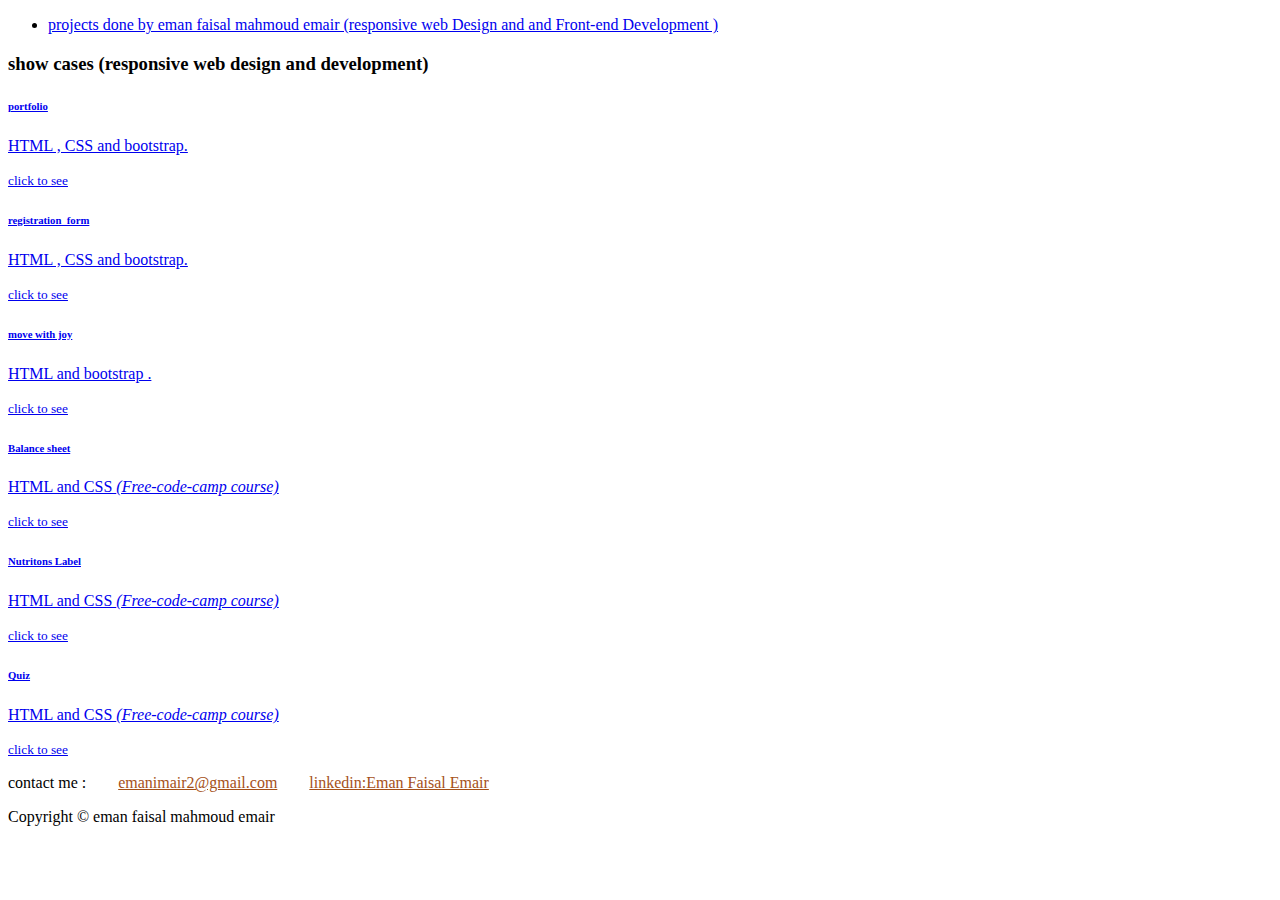
<file: index.html>
<!DOCTYPE html>
<html lang="en">
<head>
    <meta charset="UTF-8">
    <meta name="viewport" content="width=device-width, initial-scale=1.0">
    <link href="https://cdn.jsdelivr.net/npm/bootstrap@5.3.1/dist/css/bootstrap.min.css" rel="stylesheet" integrity="sha384-4bw+/aepP/YC94hEpVNVgiZdgIC5+VKNBQNGCHeKRQN+PtmoHDEXuppvnDJzQIu9" crossorigin="anonymous">
     <link rel="stylesheet" href="index_styles.css"> 
    <title>show cases </title>
</head>
<body>
    <div class="px-3 py-2 text-bg-dark border-bottom nav">
        <div class="container">
              <ul class="nav col-12 col-lg-auto my-2 justify-content-center my-md-0 text-small">
              <li>
                <a href="./index.html" class="nav-link text-secondary">
                    projects done by eman faisal mahmoud emair (responsive web Design and and Front-end Development ) 
                </a>
            </li> 
            </ul>
          </div>
        </div>
      </div>
   <h3> show cases (responsive web design and development) </h3>

   <div class="d-flex flex-column flex-md-row p-4 gap-4 py-md-5 align-items-center justify-content-center">
    <div class="list-group">
        <a href="./portfolio.html" class="list-group-item list-group-item-action d-flex gap-3 py-3" aria-current="true">
            <div class="d-flex gap-2 w-100 justify-content-between">
              <div>
                <h6 class="mb-0">portfolio </h6>
                <p class="mb-0 opacity-75">HTML , CSS and bootstrap. </p>
    
              </div>
              <small class="opacity-50 text-nowrap">click to see </small>
            </div>
          </a>
          <a href="./registration_form" class="list-group-item list-group-item-action d-flex gap-3 py-3" aria-current="true">
            <div class="d-flex gap-2 w-100 justify-content-between">
              <div>
                <h6 class="mb-0">registration_form </h6>
                <p class="mb-0 opacity-75">HTML , CSS and bootstrap. </p>
    
              </div>
              <small class="opacity-50 text-nowrap">click to see </small>
            </div>
          </a>
        
          <a href="./move-with-joy.html" class="list-group-item list-group-item-action d-flex gap-3 py-3" aria-current="true">
            <div class="d-flex gap-2 w-100 justify-content-between">
              <div>
                <h6 class="mb-0">move with joy  </h6>
                <p class="mb-0 opacity-75">HTML and bootstrap . </p>
    
              </div>
              <small class="opacity-50 text-nowrap">click to see </small>
            </div>
          </a>
      <a href="./balance_sheet.html" class="list-group-item list-group-item-action d-flex gap-3 py-3" aria-current="true">
        <div class="d-flex gap-2 w-100 justify-content-between">
          <div>
            <h6 class="mb-0">Balance sheet </h6>
            <p class="mb-0 opacity-75">HTML and CSS <em>(Free-code-camp course) </em></p>

          </div>
          <small class="opacity-50 text-nowrap">click to see </small>
        </div>
      </a>
      <a href="./Nutrition-Facts-Label.html" class="list-group-item list-group-item-action d-flex gap-3 py-3" aria-current="true">
        <div class="d-flex gap-2 w-100 justify-content-between">
          <div>
            <h6 class="mb-0">Nutritons Label </h6>
            <p class="mb-0 opacity-75">HTML and CSS <em> (Free-code-camp course)</em> </p>

          </div>
          <small class="opacity-50 text-nowrap">click to see</small>
        </div>
      </a>
      <a href="./Quiz.html" class="list-group-item list-group-item-action d-flex gap-3 py-3" aria-current="true">
        <div class="d-flex gap-2 w-100 justify-content-between">
          <div>
            <h6 class="mb-0">Quiz</h6>
            <p class="mb-0 opacity-75">HTML and CSS <em> (Free-code-camp course)</em> </p>
          </div>
          <small class="opacity-50 text-nowrap">click to see </small>
        </div>
      </a>
    </div>
  </div>
  <p id="contact-me"> contact me : <a href="mailto: emanimair2@gmail.com" id="email"> emanimair2@gmail.com </a> <a id="linkedin" href="https://www.linkedin.com/in/eman-faisal-emair-4bb50a253/"> linkedin:Eman Faisal Emair  </a>  </p>

</body>
<footer>  <p>Copyright © eman faisal mahmoud emair </p>
</footer>
</html>
</file>
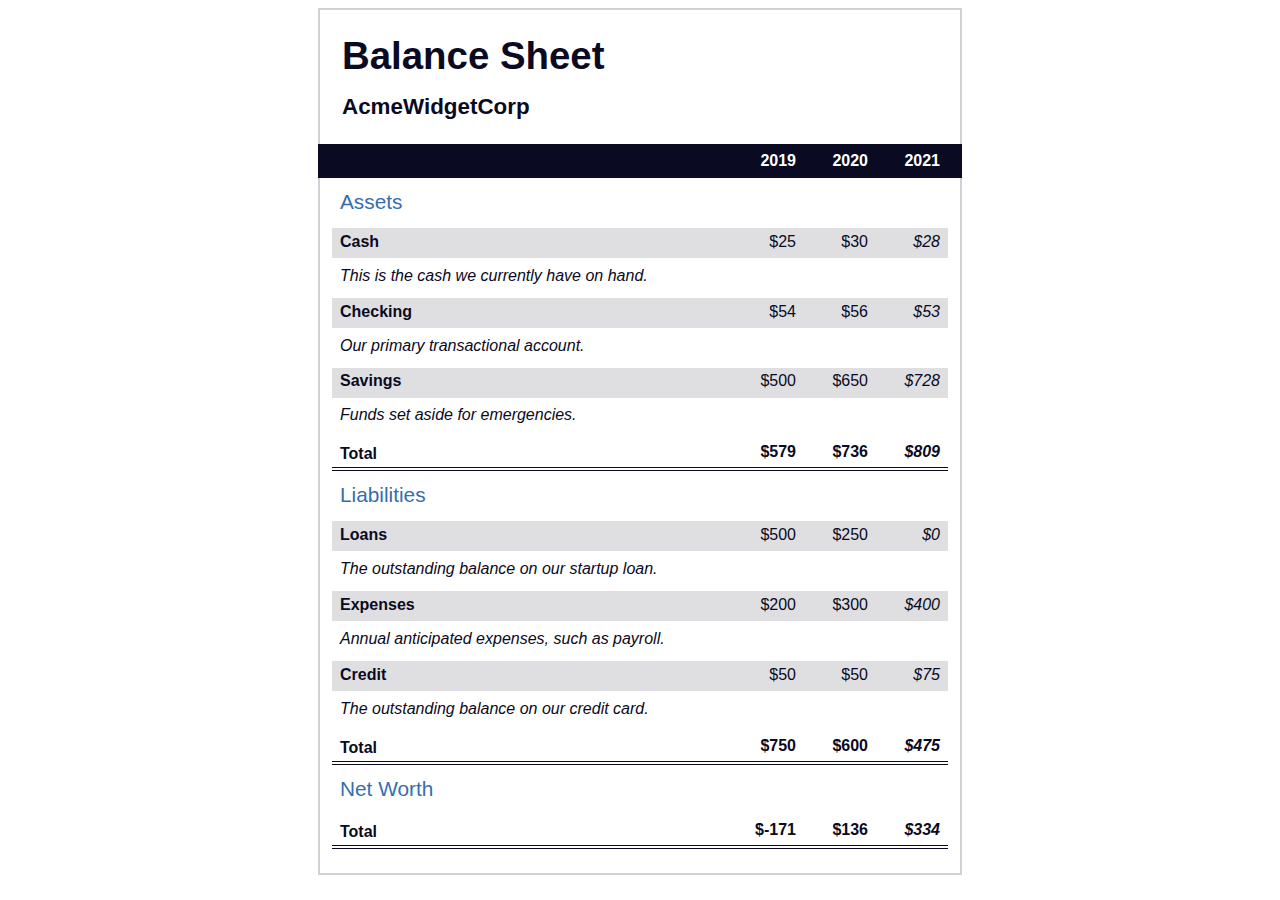
<file: balance_sheet.html>
<!DOCTYPE html>
<html lang="en">
  <head>
    <meta charset="UTF-8">
    <meta name="viewport" content="width=device-width, initial-scale=1.0">
    <title>Balance Sheet</title>
    <link rel="stylesheet" href="./balance_sheet_styles.css">

  </head>
  <body>

    <main>
      <section>
        <h1>
          <span class="flex">
            <span>AcmeWidgetCorp</span>
            <span>Balance Sheet</span>
          </span>
        </h1>
        <div id="years" aria-hidden="true">
          <span class="year">2019</span>
          <span class="year">2020</span>
          <span class="year">2021</span>
        </div>
        <div class="table-wrap">
          <table>
            <caption>Assets</caption>
            <thead>
              <tr>
                <td></td>
                <th><span class="sr-only year">2019</span></th>
                <th><span class="sr-only year">2020</span></th>
                <th class="current"><span class="sr-only year">2021</span></th>
              </tr>
            </thead>
            <tbody>
              <tr class="data">
                <th>Cash <span class="description">This is the cash we currently have on hand.</span></th>
                <td>$25</td>
                <td>$30</td>
                <td class="current">$28</td>
              </tr>
              <tr class="data">
                <th>Checking <span class="description">Our primary transactional account.</span></th>
                <td>$54</td>
                <td>$56</td>
                <td class="current">$53</td>
              </tr>
              <tr class="data">
                <th>Savings <span class="description">Funds set aside for emergencies.</span></th>
                <td>$500</td>
                <td>$650</td>
                <td class="current">$728</td>
              </tr>
              <tr class="total">
                <th>Total <span class="sr-only">Assets</span></th>
                <td>$579</td>
                <td>$736</td>
                <td class="current">$809</td>
              </tr>
            </tbody>
          </table>
          <table>
            <caption>Liabilities</caption>
            <thead>
              <tr>
              <td></td>
              <th><span class="sr-only">2019</span></th>
              <th><span class="sr-only">2020</span></th>
              <th><span class="sr-only">2021</span></th>
              </tr>
            </thead>
            <tbody>
              <tr class="data">
                <th>Loans <span class="description">The outstanding balance on our startup loan.</span></th>
                <td>$500</td>
                <td>$250</td>
                <td class="current">$0</td>
              </tr>
              <tr class="data">
                <th>Expenses <span class="description">Annual anticipated expenses, such as payroll.</span></th>
                <td>$200</td>
                <td>$300</td>
                <td class="current">$400</td>
              </tr>
              <tr class="data">
                <th>Credit <span class="description">The outstanding balance on our credit card.</span></th>
                <td>$50</td>
                <td>$50</td>
                <td class="current">$75</td>
              </tr>
              <tr class="total">
                <th>Total <span class="sr-only">Liabilities</span></th>
                <td>$750</td>
                <td>$600</td>
                <td class="current">$475</td>
              </tr>
            </tbody>
          </table>
          <table>
            <caption>Net Worth</caption>
            <thead>
              <tr>
              <td></td>
              <th><span class="sr-only">2019</span></th>
              <th><span class="sr-only">2020</span></th>
              <th><span class="sr-only">2021</span></th>
              </tr>
            </thead>
            <tbody>
              <tr class="total">
                <th>Total <span class="sr-only">Net Worth</span></th>
                <td>$-171</td>
                <td>$136</td>
                <td class="current">$334</td>
              </tr>
            </tbody>
          </table>
        </div>
      </section>
    </main>
  </body>
</html>
</file>
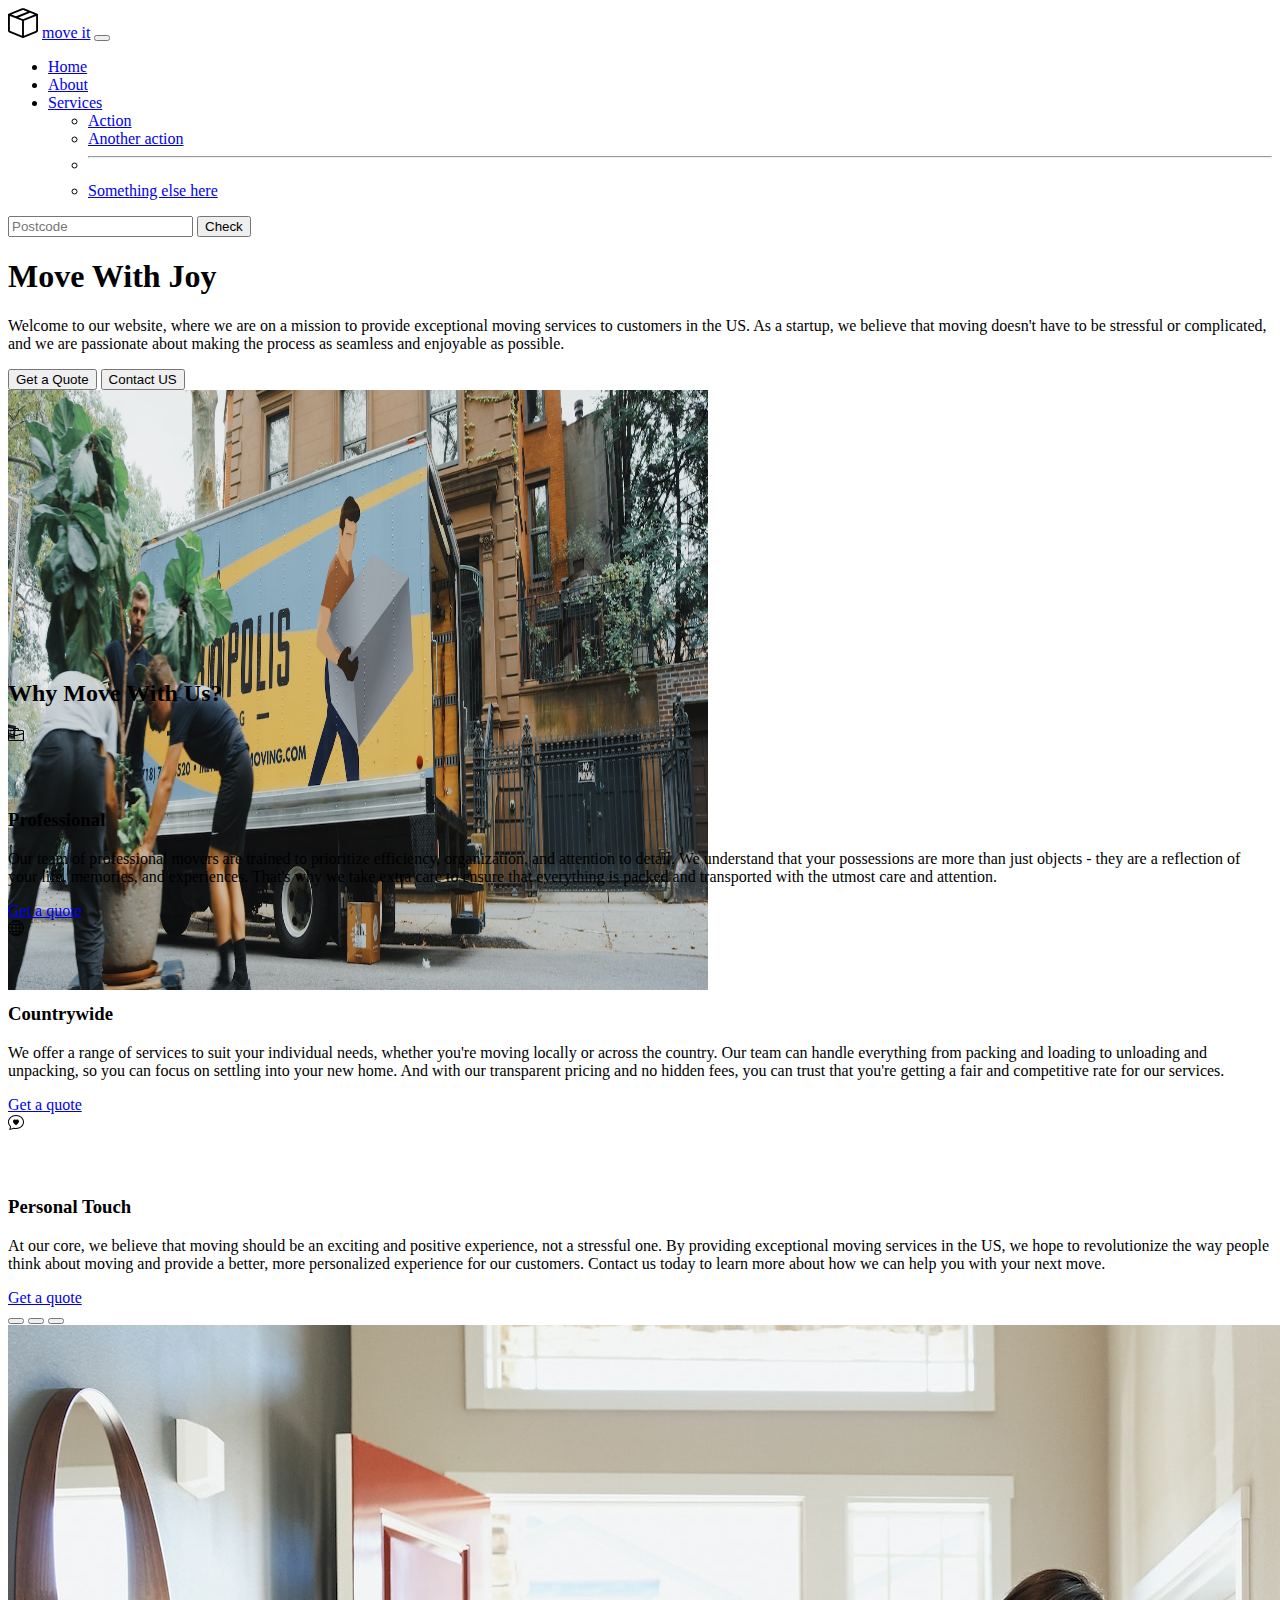
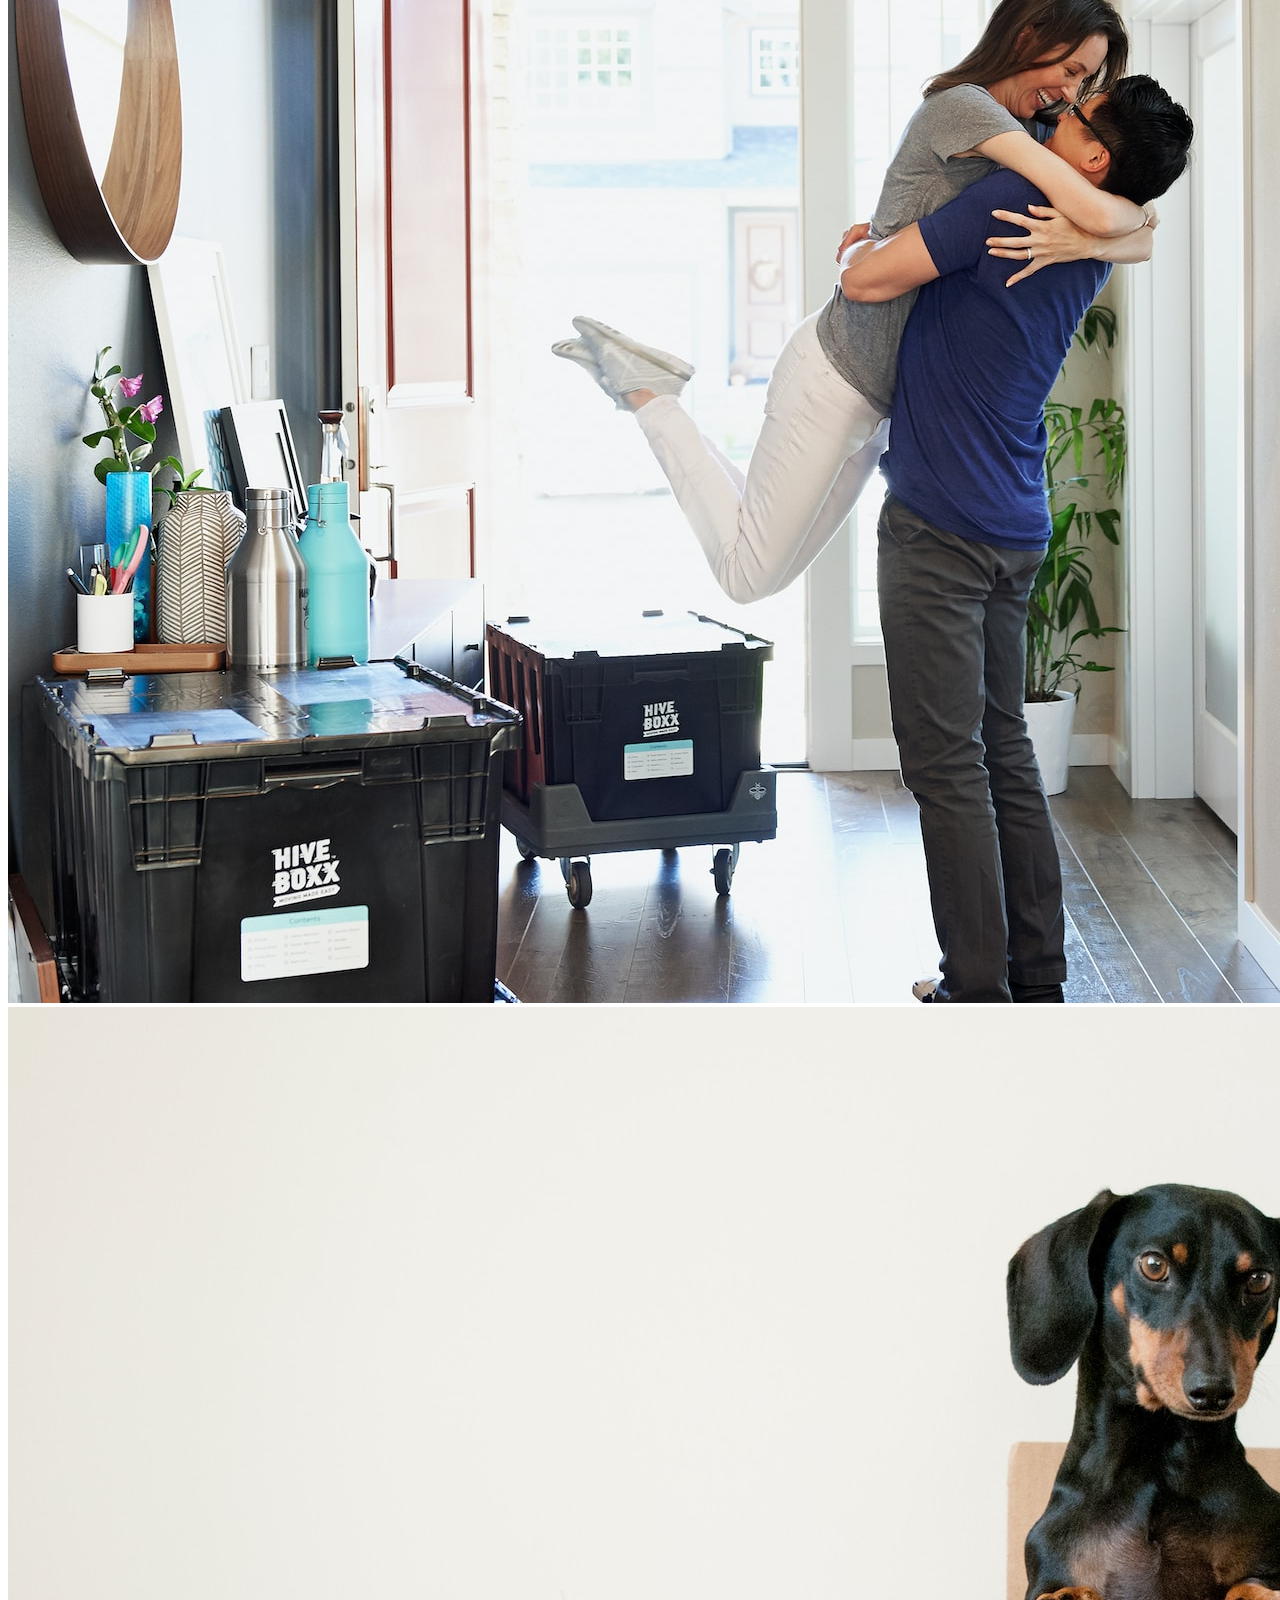
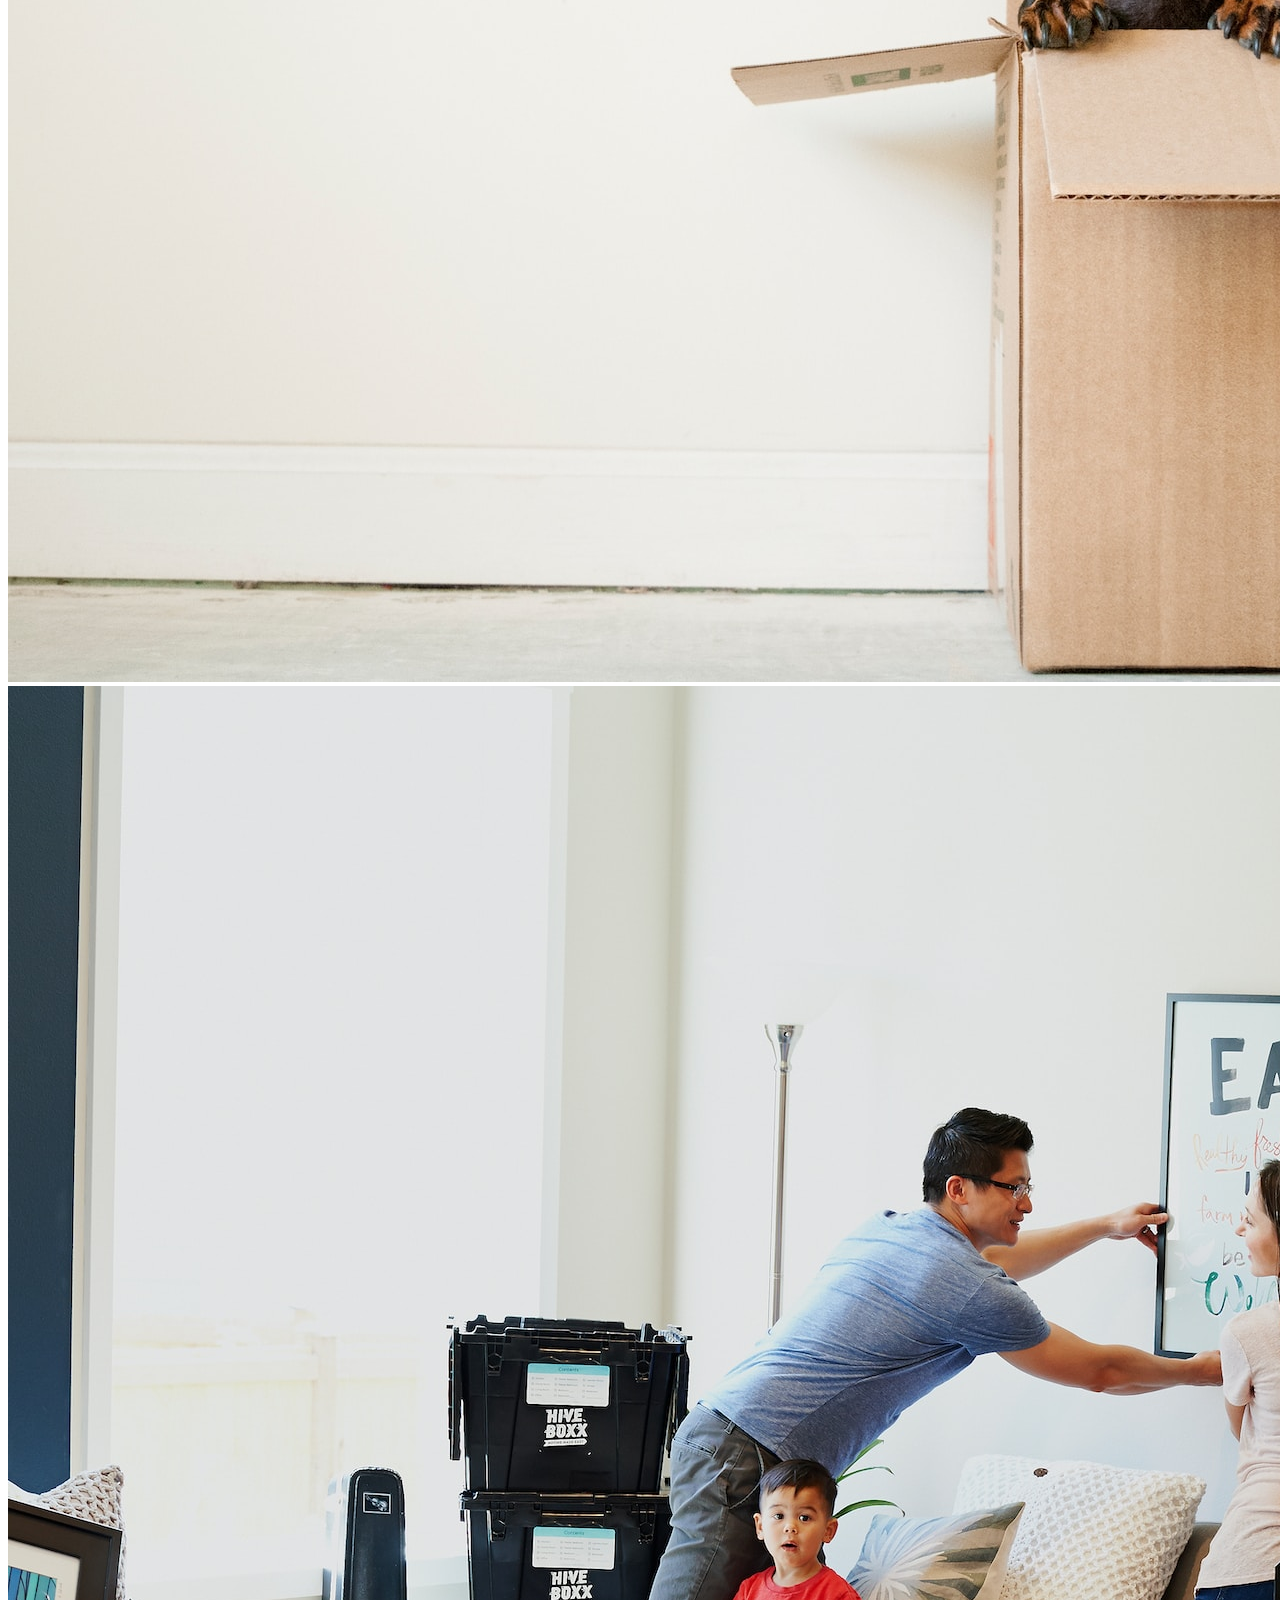
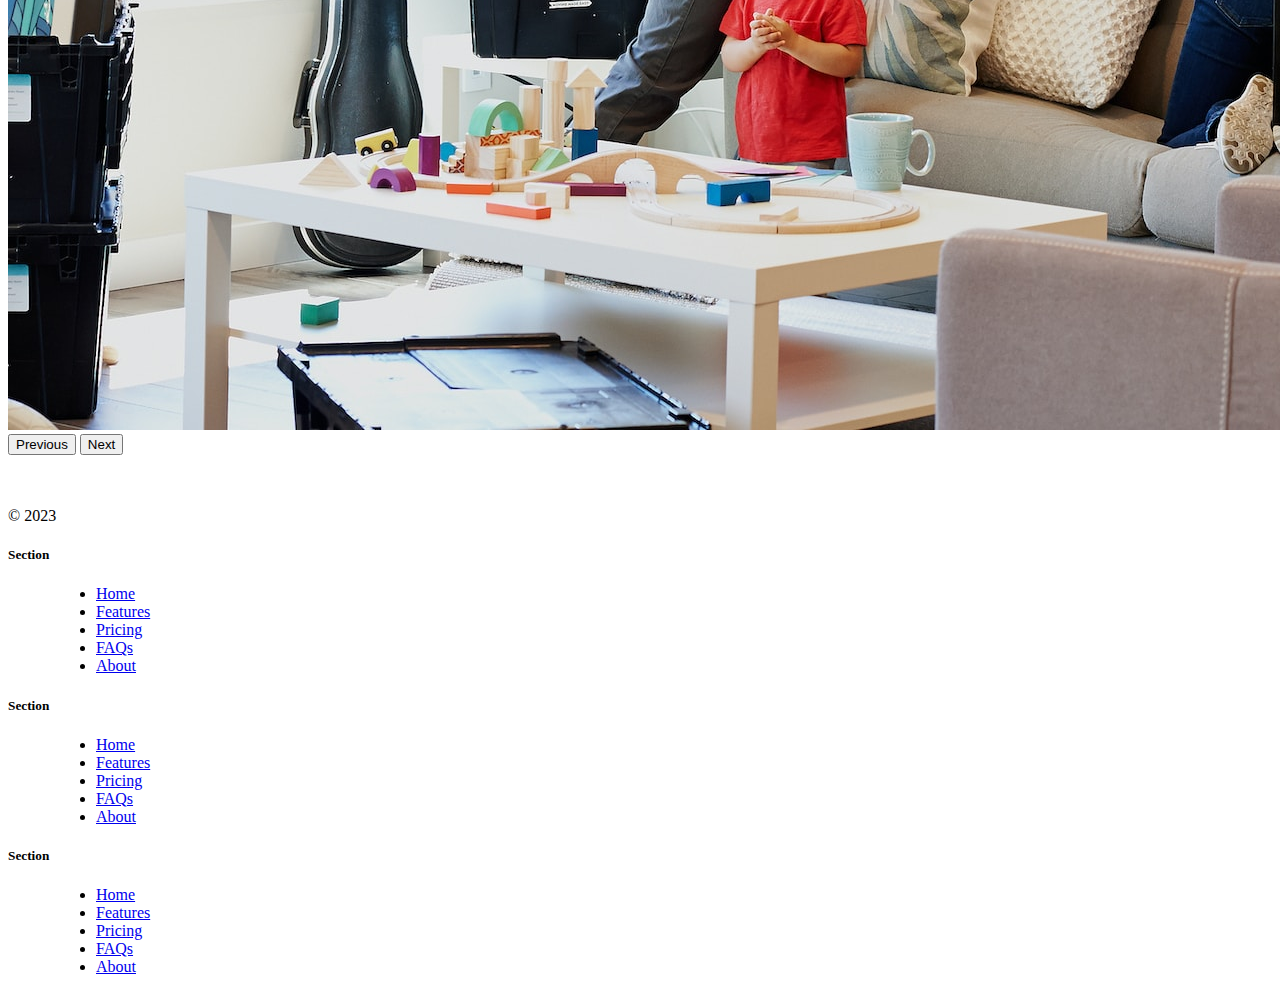
<file: move-with-joy.html>
<!DOCTYPE html>
<html lang="en" data-bs-theme="dark">

<head>
  <meta charset="UTF-8">
  <meta name="viewport" content="width=device-width, initial-scale=1.0">
  <title>Bootstrap Components</title>
  <link href="https://cdn.jsdelivr.net/npm/bootstrap@5.3.0-alpha2/dist/css/bootstrap.min.css" rel="stylesheet"
    integrity="sha384-aFq/bzH65dt+w6FI2ooMVUpc+21e0SRygnTpmBvdBgSdnuTN7QbdgL+OapgHtvPp" crossorigin="anonymous">
    <script src="https://cdn.jsdelivr.net/npm/bootstrap@5.3.0/dist/js/bootstrap.bundle.min.js" integrity="sha384-geWF76RCwLtnZ8qwWowPQNguL3RmwHVBC9FhGdlKrxdiJJigb/j/68SIy3Te4Bkz" crossorigin="anonymous"></script>
  <style>
.nav{
  margin-left: 3rem;
  margin-top: 1rem;
}
.feature-icon {
    width: 4rem;
    height: 4rem;
    border-radius: 0.75rem;
}
  </style>
</head>

<body><nav class="navbar navbar-expand-lg bg-body-tertiary">
  <div class="container-fluid">
    <img  src="./box-seam.svg" alt="move it brand icone " height="30px">
    <a class="navbar-brand" href="#">move it</a>
    <button class="navbar-toggler" type="button" data-bs-toggle="collapse" data-bs-target="#navbarSupportedContent" aria-controls="navbarSupportedContent" aria-expanded="false" aria-label="Toggle navigation">
      <span class="navbar-toggler-icon"></span>
    </button>
    <div class="collapse navbar-collapse" id="navbarSupportedContent">
      <ul class="navbar-nav me-auto mb-2 mb-lg-0">
        <li class="nav-item">
          <a class="nav-link active" aria-current="page" href="#">Home</a>
        </li>
        <li class="nav-item">
          <a class="nav-link" href="#">About </a>
        </li>
        <li class="nav-item dropdown">
          <a class="nav-link dropdown-toggle" href="#" role="button" data-bs-toggle="dropdown" aria-expanded="false">
            Services 
          </a>
          <ul class="dropdown-menu">
            <li><a class="dropdown-item" href="#">Action</a></li>
            <li><a class="dropdown-item" href="#">Another action</a></li>
            <li><hr class="dropdown-divider"></li>
            <li><a class="dropdown-item" href="#">Something else here</a></li>
          </ul>
        </li>
      
      </ul>
      <form class="d-flex" role="search">
        <input class="form-control me-2" type="search" placeholder="Postcode" aria-label="Search">
        <button class="btn btn-outline-success" type="submit">Check</button>
      </form>
    </div>
  </div>
</nav>

<div class="px-4 pt-5 my-5 text-center border-bottom">
  <h1 class="display-4 fw-bold text-body-emphasis">Move With Joy</h1>
  <div class="col-lg-6 mx-auto">
    <p class="lead mb-4">Welcome to our website, where we are on a mission to provide exceptional moving services to customers in the US. As a startup, we believe that moving doesn't have to be stressful or complicated, and we are passionate about making the process as seamless and enjoyable as possible.</p>
    <div class="d-grid gap-2 d-sm-flex justify-content-sm-center mb-5">
      <button type="button" class="btn btn-primary btn-lg px-4 me-sm-3">Get a Quote</button>
      <button type="button" class="btn btn-outline-secondary btn-lg px-4">Contact US</button>
    </div>
  </div>
  <div class="overflow-hidden" style="max-height: 30vh;">
    <div class="container px-5">
      <img src="./moving-van.jpg" class="img-fluid border rounded-3 shadow-lg mb-4" alt="moving van image " width="700" height="600" loading="lazy">
    </div>
  </div>
</div>


<div class="container px-4 py-5" id="featured-3">
  <h2 class="pb-2 border-bottom">Why Move With Us?  </h2>
  <div class="row g-4 py-5 row-cols-1 row-cols-lg-3">
    <div class="feature col">
      <div class="feature-icon d-inline-flex align-items-center justify-content-center text-bg-primary bg-gradient fs-2 mb-3">
        <svg xmlns="http://www.w3.org/2000/svg" width="16" height="16" fill="currentColor" class="bi bi-briefcase" viewBox="0 0 16 16">
          <path d="M6.5 1A1.5 1.5 0 0 0 5 2.5V3H1.5A1.5 1.5 0 0 0 0 4.5v8A1.5 1.5 0 0 0 1.5 14h13a1.5 1.5 0 0 0 1.5-1.5v-8A1.5 1.5 0 0 0 14.5 3H11v-.5A1.5 1.5 0 0 0 9.5 1h-3zm0 1h3a.5.5 0 0 1 .5.5V3H6v-.5a.5.5 0 0 1 .5-.5zm1.886 6.914L15 7.151V12.5a.5.5 0 0 1-.5.5h-13a.5.5 0 0 1-.5-.5V7.15l6.614 1.764a1.5 1.5 0 0 0 .772 0zM1.5 4h13a.5.5 0 0 1 .5.5v1.616L8.129 7.948a.5.5 0 0 1-.258 0L1 6.116V4.5a.5.5 0 0 1 .5-.5z"/>
        </svg>      </div>
      <h3 class="fs-2 text-body-emphasis">Professional</h3>
     <p> Our team of professional movers are trained to prioritize efficiency, organization, and attention to detail. We understand that your possessions are more than just objects - they are a reflection of your life, memories, and experiences. That's why we take extra care to ensure that everything is packed and transported with the utmost care and attention.
    </p>    
    <a href="#" class="icon-link">
      Get a quote   
  
      </a>
    </div>
    <div class="feature col">
      <div class="feature-icon d-inline-flex align-items-center justify-content-center text-bg-primary bg-gradient fs-2 mb-3">
        <svg xmlns="http://www.w3.org/2000/svg" width="16" height="16" fill="currentColor" class="bi bi-globe" viewBox="0 0 16 16">
          <path d="M0 8a8 8 0 1 1 16 0A8 8 0 0 1 0 8zm7.5-6.923c-.67.204-1.335.82-1.887 1.855A7.97 7.97 0 0 0 5.145 4H7.5V1.077zM4.09 4a9.267 9.267 0 0 1 .64-1.539 6.7 6.7 0 0 1 .597-.933A7.025 7.025 0 0 0 2.255 4H4.09zm-.582 3.5c.03-.877.138-1.718.312-2.5H1.674a6.958 6.958 0 0 0-.656 2.5h2.49zM4.847 5a12.5 12.5 0 0 0-.338 2.5H7.5V5H4.847zM8.5 5v2.5h2.99a12.495 12.495 0 0 0-.337-2.5H8.5zM4.51 8.5a12.5 12.5 0 0 0 .337 2.5H7.5V8.5H4.51zm3.99 0V11h2.653c.187-.765.306-1.608.338-2.5H8.5zM5.145 12c.138.386.295.744.468 1.068.552 1.035 1.218 1.65 1.887 1.855V12H5.145zm.182 2.472a6.696 6.696 0 0 1-.597-.933A9.268 9.268 0 0 1 4.09 12H2.255a7.024 7.024 0 0 0 3.072 2.472zM3.82 11a13.652 13.652 0 0 1-.312-2.5h-2.49c.062.89.291 1.733.656 2.5H3.82zm6.853 3.472A7.024 7.024 0 0 0 13.745 12H11.91a9.27 9.27 0 0 1-.64 1.539 6.688 6.688 0 0 1-.597.933zM8.5 12v2.923c.67-.204 1.335-.82 1.887-1.855.173-.324.33-.682.468-1.068H8.5zm3.68-1h2.146c.365-.767.594-1.61.656-2.5h-2.49a13.65 13.65 0 0 1-.312 2.5zm2.802-3.5a6.959 6.959 0 0 0-.656-2.5H12.18c.174.782.282 1.623.312 2.5h2.49zM11.27 2.461c.247.464.462.98.64 1.539h1.835a7.024 7.024 0 0 0-3.072-2.472c.218.284.418.598.597.933zM10.855 4a7.966 7.966 0 0 0-.468-1.068C9.835 1.897 9.17 1.282 8.5 1.077V4h2.355z"/>
        </svg>      </div>
      <h3 class="fs-2 text-body-emphasis">Countrywide</h3>
    <p>We offer a range of services to suit your individual needs, whether you're moving locally or across the country. Our team can handle everything from packing and loading to unloading and unpacking, so you can focus on settling into your new home. And with our transparent pricing and no hidden fees, you can trust that you're getting a fair and competitive rate for our services.
      </p>
      <a href="#" class="icon-link">
        Get a quote   
      </a>
    </div>
    <div class="feature col">
      <div class="feature-icon d-inline-flex align-items-center justify-content-center text-bg-primary bg-gradient fs-2 mb-3">
        <svg xmlns="http://www.w3.org/2000/svg" width="16" height="16" fill="currentColor" class="bi bi-chat-heart" viewBox="0 0 16 16">
          <path fill-rule="evenodd" d="M2.965 12.695a1 1 0 0 0-.287-.801C1.618 10.83 1 9.468 1 8c0-3.192 3.004-6 7-6s7 2.808 7 6c0 3.193-3.004 6-7 6a8.06 8.06 0 0 1-2.088-.272 1 1 0 0 0-.711.074c-.387.196-1.24.57-2.634.893a10.97 10.97 0 0 0 .398-2Zm-.8 3.108.02-.004c1.83-.363 2.948-.842 3.468-1.105A9.06 9.06 0 0 0 8 15c4.418 0 8-3.134 8-7s-3.582-7-8-7-8 3.134-8 7c0 1.76.743 3.37 1.97 4.6a10.437 10.437 0 0 1-.524 2.318l-.003.011a10.722 10.722 0 0 1-.244.637c-.079.186.074.394.273.362a21.673 21.673 0 0 0 .693-.125ZM8 5.993c1.664-1.711 5.825 1.283 0 5.132-5.825-3.85-1.664-6.843 0-5.132Z"/>
        </svg>      </div>
      <h3 class="fs-2 text-body-emphasis">Personal Touch</h3>
     <p> At our core, we believe that moving should be an exciting and positive experience, not a stressful one. By providing exceptional moving services in the US, we hope to revolutionize the way people think about moving and provide a better, more personalized experience for our customers. Contact us today to learn more about how we can help you with your next move.
      </p><a href="#" class="icon-link">
        Get a quote   
      </a>
    </div>
  </div>
</div>

<div class="container"> 
<div id="carouselExampleIndicators" class="carousel slide">
  <div class="carousel-indicators">
    <button type="button" data-bs-target="#carouselExampleIndicators" data-bs-slide-to="0" class="active" aria-current="true" aria-label="Slide 1"></button>
    <button type="button" data-bs-target="#carouselExampleIndicators" data-bs-slide-to="1" aria-label="Slide 2"></button>
    <button type="button" data-bs-target="#carouselExampleIndicators" data-bs-slide-to="2" aria-label="Slide 3"></button>
  </div>
  <div class="carousel-inner">
    <div class="carousel-item active">
      <img src="./couple.jpg" class=" d-block w-100" alt="photo for couples ">
    </div>
    <div class="carousel-item">
      <img src="./dog.jpg" class=" d-block w-100" alt="photo for dog ">
    </div>
    <div class="carousel-item">
      <img src="./family.jpg" class=" d-block w-100" alt="photo for family ">
    </div>
  </div>
  <button class="carousel-control-prev" type="button" data-bs-target="#carouselExampleIndicators" data-bs-slide="prev">
    <span class="carousel-control-prev-icon" aria-hidden="true"></span>
    <span class="visually-hidden">Previous</span>
  </button>
  <button class="carousel-control-next" type="button" data-bs-target="#carouselExampleIndicators" data-bs-slide="next">
    <span class="carousel-control-next-icon" aria-hidden="true"></span>
    <span class="visually-hidden">Next</span>
  </button>
</div>
</div>

<div class="container">
  <footer class="row row-cols-1 row-cols-sm-2 row-cols-md-5 py-5 my-5 border-top">
    <div class="col mb-3">
      <a href="/" class="d-flex align-items-center mb-3 link-body-emphasis text-decoration-none">
        <svg class="bi me-2" width="40" height="32"><use xlink:href="#bootstrap"></use></svg>
      </a>
      <p class="text-body-secondary">© 2023</p>
    </div>

    <div class="col mb-3">

    </div>

    <div class="col mb-3">
      <h5>Section</h5>
      <ul class="nav flex-column">
        <li class="nav-item mb-2"><a href="#" class="nav-link p-0 text-body-secondary">Home</a></li>
        <li class="nav-item mb-2"><a href="#" class="nav-link p-0 text-body-secondary">Features</a></li>
        <li class="nav-item mb-2"><a href="#" class="nav-link p-0 text-body-secondary">Pricing</a></li>
        <li class="nav-item mb-2"><a href="#" class="nav-link p-0 text-body-secondary">FAQs</a></li>
        <li class="nav-item mb-2"><a href="#" class="nav-link p-0 text-body-secondary">About</a></li>
      </ul>
    </div>

    <div class="col mb-3">
      <h5>Section</h5>
      <ul class="nav flex-column">
        <li class="nav-item mb-2"><a href="#" class="nav-link p-0 text-body-secondary">Home</a></li>
        <li class="nav-item mb-2"><a href="#" class="nav-link p-0 text-body-secondary">Features</a></li>
        <li class="nav-item mb-2"><a href="#" class="nav-link p-0 text-body-secondary">Pricing</a></li>
        <li class="nav-item mb-2"><a href="#" class="nav-link p-0 text-body-secondary">FAQs</a></li>
        <li class="nav-item mb-2"><a href="#" class="nav-link p-0 text-body-secondary">About</a></li>
      </ul>
    </div>

    <div class="col mb-3">
      <h5>Section</h5>
      <ul class="nav flex-column">
        <li class="nav-item mb-2"><a href="#" class="nav-link p-0 text-body-secondary">Home</a></li>
        <li class="nav-item mb-2"><a href="#" class="nav-link p-0 text-body-secondary">Features</a></li>
        <li class="nav-item mb-2"><a href="#" class="nav-link p-0 text-body-secondary">Pricing</a></li>
        <li class="nav-item mb-2"><a href="#" class="nav-link p-0 text-body-secondary">FAQs</a></li>
        <li class="nav-item mb-2"><a href="#" class="nav-link p-0 text-body-secondary">About</a></li>
      </ul>
    </div>
  </footer>
</div>
</body>

</html>
</file>
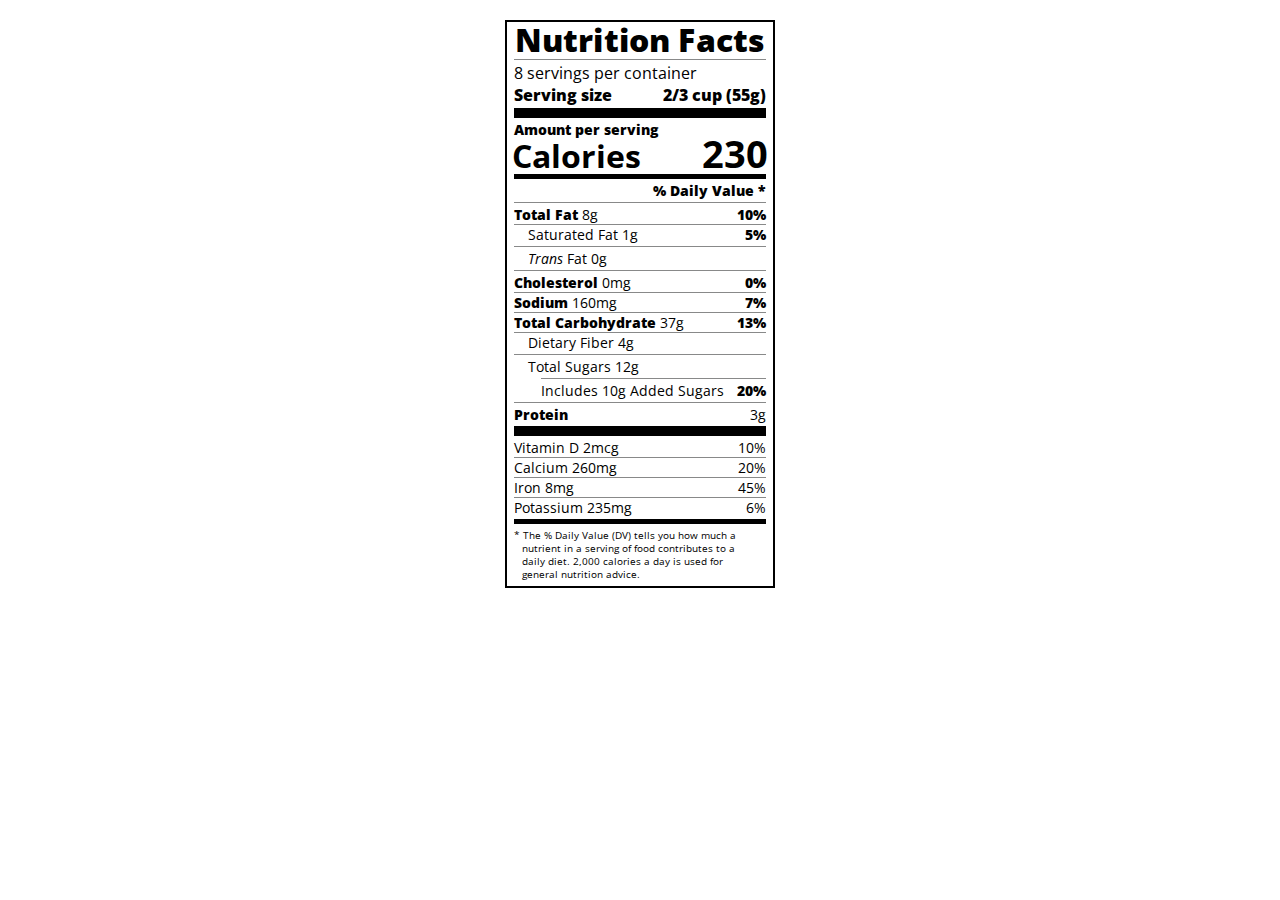
<file: Nutrition-Facts-Label.html>
<!DOCTYPE html>
<html lang="en">

<head>
  <meta charset="UTF-8">
  <title>Nutrition Label</title>
  <link href="https://fonts.googleapis.com/css?family=Open+Sans:400,700,800" rel="stylesheet">
  <link href="./n_styles.css" rel="stylesheet">
</head>

<body>
  <div class="label">
    <header>
      <h1 class="bold">Nutrition Facts</h1>
      <div class="divider"></div>
      <p>8 servings per container</p>
      <p class="bold">Serving size <span>2/3 cup (55g)</span></p>
    </header>
    <div class="divider large"></div>
    <div class="calories-info">
      <div class="left-container">
        <h2 class="bold small-text">Amount per serving</h2>
        <p>Calories</p>
      </div>
      <span>230</span>
    </div>
    <div class="divider medium"></div>
    <div class="daily-value small-text">
      <p class="bold right no-divider">% Daily Value *</p>
      <div class="divider"></div>
      <p><span><span class="bold">Total Fat</span> 8g</span> <span class="bold">10%</span></p>
      <p class="indent no-divider">Saturated Fat 1g <span class="bold">5%</span></p>
      <div class="divider"></div>
      <p class="indent no-divider"><span><i>Trans</i> Fat 0g</span></p>
      <div class="divider"></div>
      <p><span><span class="bold">Cholesterol</span> 0mg</span> <span class="bold">0%</span></p>
      <p><span><span class="bold">Sodium</span> 160mg</span> <span class="bold">7%</span></p>
      <p><span><span class="bold">Total Carbohydrate</span> 37g</span> <span class="bold">13%</span></p>
      <p class="indent no-divider">Dietary Fiber 4g</p>
      <div class="divider"></div>
      <p class="indent no-divider">Total Sugars 12g</p>
      <div class="divider double-indent"></div>
      <p class="double-indent no-divider">Includes 10g Added Sugars <span class="bold">20%</span>
      <div class="divider"></div>
      <p class="no-divider"><span class="bold">Protein</span> 3g</p>
      <div class="divider large"></div>
      <p>Vitamin D 2mcg <span>10%</span></p>
      <p>Calcium 260mg <span>20%</span></p>
      <p>Iron 8mg <span>45%</span></p>
      <p class="no-divider">Potassium 235mg <span>6%</span></p>
    </div>
    <div class="divider medium"></div>
    <p class="note">* The % Daily Value (DV) tells you how much a nutrient in a serving of food contributes to a daily
      diet. 2,000 calories a day is used for general nutrition advice.</p>
  </div>
</body>
</html>
</file>
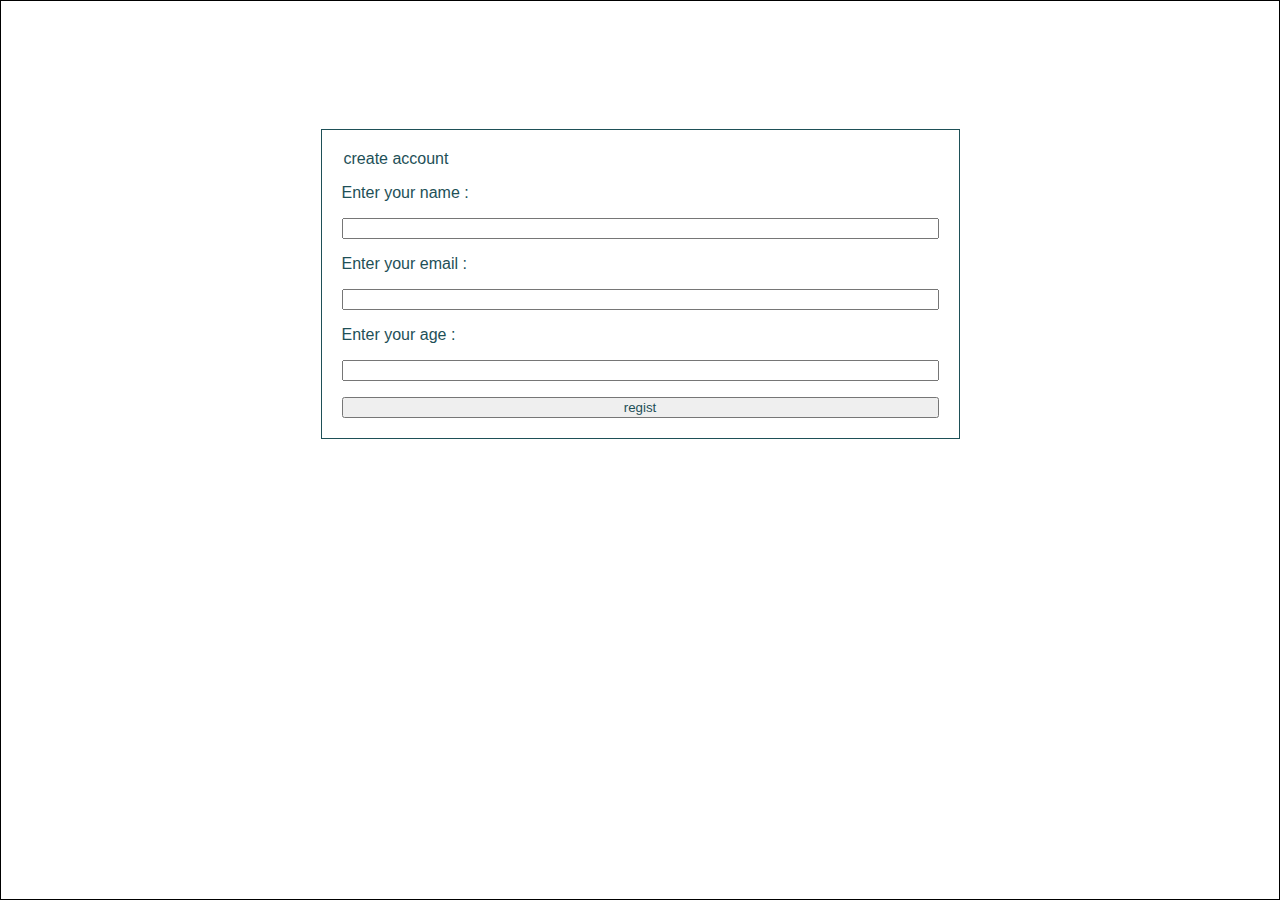
<file: registration_form.html>
<!DOCTYPE html>
<html lang="en">
<head>
    <link rel="stylesheet" href="./reg_styles.css"> 
    <meta charset="UTF-8">
    <meta name="viewport" content="width=device-width, initial-scale=1.0">
    <title>registration form </title>
</head>
<body>
    <main id="main-section">
 
            <form id="reg-form" action="/reg"  method="post">
                <legend>create account</legend>
                <label for="user_name" id="user_name_label" > Enter your name :</label>
                <input type="text" id="user_name" name="user_name" >
                <label for="user_email" id="user_email_label" > Enter your  email  : </label>
                <input type="email" id="user_email" name="user_email"  > 
                <label for="user_age" id="user_age_label" > Enter your  age  : </label>
                <input type="number" id="user_age" name="user_age" min="15" max="35"> 
                <button name="submit" type="submit" id="submit_button"  form="reg-form"> regist </button>
            </form>
       
    </main>
</body>
</html>
</file>
<file: index_styles.css>
#contact-me{
    display: flex;
    align-items: end;
    gap:2rem;
}

#email,#linkedin{
    color:#A55119;
}
</file>
<file: balance_sheet_styles.css>
span[class~="sr-only"] {
    border: 0 !important;
    clip: rect(1px, 1px, 1px, 1px) !important;
    clip-path: inset(50%) !important;
    height: 1px !important;
    width: 1px !important;
    position: absolute !important;
    overflow: hidden !important;
    white-space: nowrap !important;
    padding: 0 !important;
    margin: -1px !important;
  }
  
  html {
    box-sizing: border-box;
  }
  
  body {
    font-family: sans-serif;
    color: #0a0a23;
  }
  
  h1 {
    max-width: 37.25rem;
    margin: 0 auto;
    padding: 1.5rem 1.25rem;
  }
  
  h1 .flex {
    display: flex;
    flex-direction: column-reverse;
    gap: 1rem;
  }
  
  h1 .flex span:first-of-type {
    font-size: 0.7em;
  }
  
  h1 .flex span:last-of-type {
    font-size: 1.2em;
  }
  
  section {
    max-width: 40rem;
    margin: 0 auto;
    border: 2px solid #d0d0d5;
  }
  
  #years {
    display: flex;
    justify-content: flex-end;
    position: sticky;
    z-index: 999;
    top: 0;
    background: #0a0a23;
    color: #fff;
    padding: 0.5rem calc(1.25rem + 2px) 0.5rem 0;
    margin: 0 -2px;
  }
  
  #years span[class] {
    font-weight: bold;
    width: 4.5rem;
    text-align: right;
  }
  
  .table-wrap {
    padding: 0 0.75rem 1.5rem 0.75rem;
  }
  
  table {
    border-collapse: collapse;
    border: 0;
    width: 100%;
    position: relative;
    margin-top: 3rem;
  }
  
  table caption {
    color: #356eaf;
    font-size: 1.3em;
    font-weight: normal;
    position: absolute;
    top: -2.25rem;
    left: 0.5rem;
  }
  
  tbody td {
    width: 100vw;
    min-width: 4rem;
    max-width: 4rem;
  }
  
  tbody th {
    width: calc(100% - 12rem);
  }
  
  tr[class="total"] {
    border-bottom: 4px double #0a0a23;
    font-weight: bold;
  }
  
  tr[class="total"] th {
    text-align: left;
    padding: 0.5rem 0 0.25rem 0.5rem;
  }
  
  tr.total td {
    text-align: right;
    padding: 0 0.25rem;
  }
  
  tr.total td:nth-of-type(3) {
    padding-right: 0.5rem;
  }
  
  tr.total:hover {
    background-color: #99c9ff;
  }
  
  td.current {
    font-style: italic;
  }
  
  tr.data {
    background-image: linear-gradient(to bottom, #dfdfe2 1.845rem, white 1.845rem);
  }
  
  tr.data th {
    text-align: left;
    padding-top: 0.3rem;
    padding-left: 0.5rem;
  }
  
  tr.data th .description {
    display: block;
    font-weight: normal;
    font-style: italic;
    padding: 1rem 0 0.75rem;
    margin-right: -13.5rem;
  }
  
  tr.data td {
    vertical-align: top;
    padding: 0.3rem 0.25rem 0;
    text-align: right;
  }
  
  tr.data td:last-of-type{
    padding-right:0.5rem;
  }
</file>
<file: n_styles.css>
* {
    box-sizing: border-box;
  }
  
  html {
    font-size: 16px;
  }
  
  body {
    font-family: 'Open Sans', sans-serif;
  }
  
  .label {
    border: 2px solid black;
    width: 270px;
    margin: 20px auto;
    padding: 0 7px;
  }
  
  header h1 {
    text-align: center;
    margin: -4px 0;
    letter-spacing: 0.15px
  }
  
  p {
    margin: 0;
    display: flex;
    justify-content: space-between;
  }
  
  .divider {
    border-bottom: 1px solid #888989;
    margin: 2px 0;
  }
  
  .bold {
    font-weight: 800;
  }
  
  .large {
    height: 10px;
  }
  
  .large, .medium {
    background-color: black;
    border: 0;
  }
  
  .medium {
    height: 5px;
  }
  
  .small-text {
    font-size: 0.85rem;
  }
  
  
  .calories-info {
    display: flex;
    justify-content: space-between;
    align-items: flex-end;
  }
  
  .calories-info h2 {
    margin: 0;
  }
  
  .left-container p {
    margin: -5px -2px;
    font-size: 2em;
    font-weight: 700;
  }
  
  .calories-info span {
    margin: -7px -2px;
    font-size: 2.4em;
    font-weight: 700;
  }
  
  .right {
    justify-content: flex-end;
  }
  
  .indent {
    margin-left: 1em;
  }
  
  .double-indent {
    margin-left: 2em;
  }
  
  .daily-value p:not(.no-divider) {
    border-bottom: 1px solid #888989;
  }
  
  .note {
    font-size: 0.6rem;
    margin: 5px 0;
    padding:0 8px;
    text-indent:-8px;
  
  }


  * {
    box-sizing: border-box;
  }
  
  html {
    font-size: 16px;
  }
  
  body {
    font-family: 'Open Sans', sans-serif;
  }
  
  .label {
    border: 2px solid black;
    width: 270px;
    margin: 20px auto;
    padding: 0 7px;
  }
  
  header h1 {
    text-align: center;
    margin: -4px 0;
    letter-spacing: 0.15px
  }
  
  p {
    margin: 0;
    display: flex;
    justify-content: space-between;
  }
  
  .divider {
    border-bottom: 1px solid #888989;
    margin: 2px 0;
  }
  
  .bold {
    font-weight: 800;
  }
  
  .large {
    height: 10px;
  }
  
  .large, .medium {
    background-color: black;
    border: 0;
  }
  
  .medium {
    height: 5px;
  }
  
  .small-text {
    font-size: 0.85rem;
  }
  
  
  .calories-info {
    display: flex;
    justify-content: space-between;
    align-items: flex-end;
  }
  
  .calories-info h2 {
    margin: 0;
  }
  
  .left-container p {
    margin: -5px -2px;
    font-size: 2em;
    font-weight: 700;
  }
  
  .calories-info span {
    margin: -7px -2px;
    font-size: 2.4em;
    font-weight: 700;
  }
  
  .right {
    justify-content: flex-end;
  }
  
  .indent {
    margin-left: 1em;
  }
  
  .double-indent {
    margin-left: 2em;
  }
  
  .daily-value p:not(.no-divider) {
    border-bottom: 1px solid #888989;
  }
  
  .note {
    font-size: 0.6rem;
    margin: 5px 0;
    padding:0 8px;
    text-indent:-8px;
  
  }
</file>
<file: reg_styles.css>
*{
    box-sizing: border-box;
}
:root{
    --background-color1:#f3f5f5 ; 
    --background-color2:#1E5057 ;
}
body{
    height: 100vh;
    margin: 0;
    overflow: hidden;
    border:1px solid black; 
}


#reg-form{
    border: 1px solid #1E5057;
    padding: 20px;
    position: relative;
    margin:10% 25%; 
    display: flex;
    flex-direction: column;
    color:#1E5057; 
   align-items: flex-start;
    justify-content: center;
    gap: 1rem;
    font-family: Impact, Haettenschweiler, 'Arial Narrow Bold', sans-serif;
    flex-wrap: wrap;
    
}

label{
    text-align: right;
    align-items: flex-start;
}
#submit_button,input{
    color: #1E5057;
    width:100%; 
    
}
</file>
